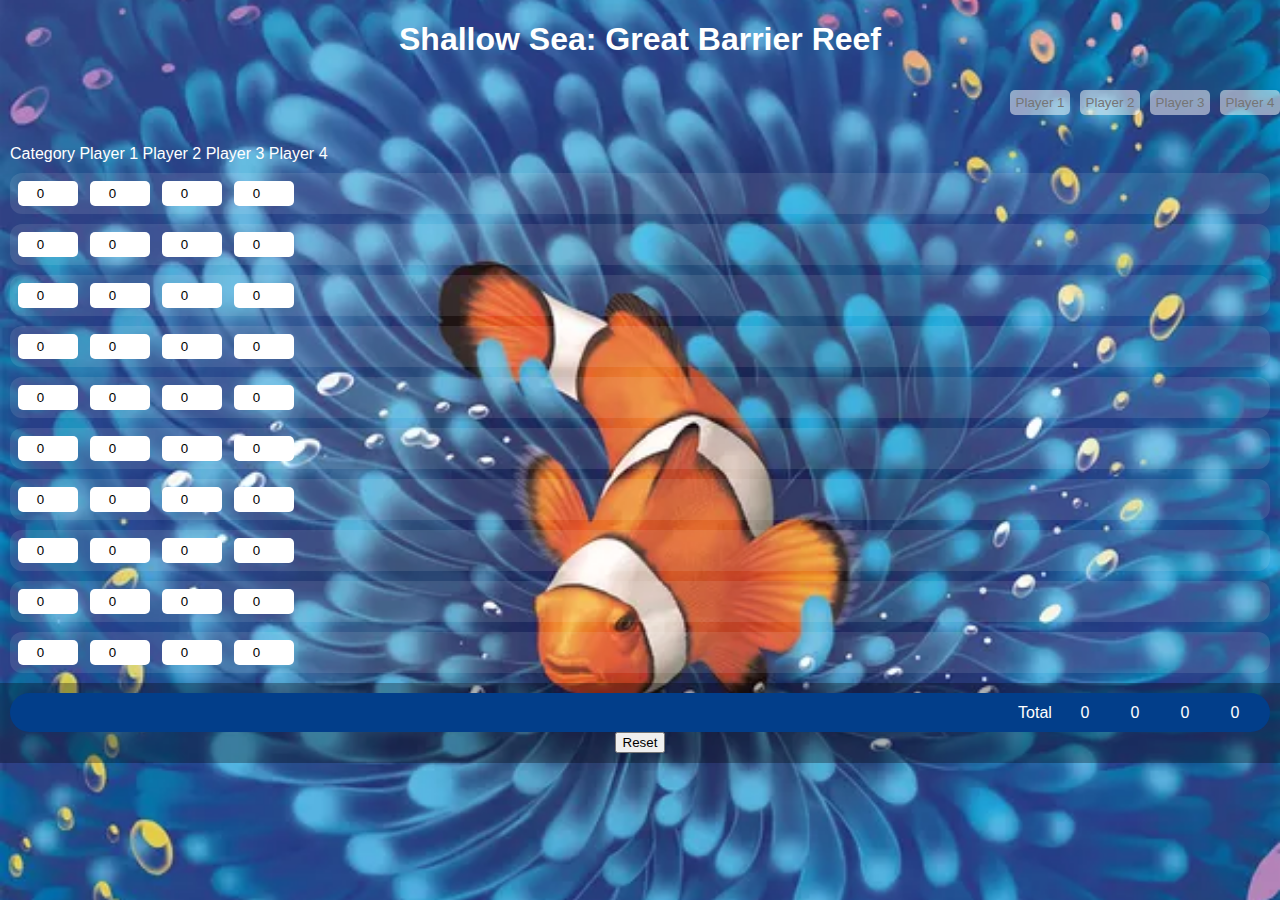
<file: index.html>
<!DOCTYPE html>
<html lang="en">
<head>
  <meta charset="UTF-8" />
  <meta name="viewport" content="width=device-width, initial-scale=1.0" />
  <link rel="manifest" href="manifest.json" />
  <link rel="stylesheet" href="styles.css" />
  <title>Shallow Sea: Great Barrier Reef Scorepad</title>
</head>
<body>
  <div class="app-container">
    <header>
      <h1>Shallow Sea: Great Barrier Reef</h1>
    </header>

    <!-- Player names above the table -->
    <div class="player-names">
      <input type="text" id="player1" placeholder="Player 1" />
      <input type="text" id="player2" placeholder="Player 2" />
      <input type="text" id="player3" placeholder="Player 3" />
      <input type="text" id="player4" placeholder="Player 4" />
    </div>

    <!-- Scoreboard table -->
    <main id="scoreboard">
      <div class="table-header">
        <span>Category</span>
        <span id="player1-name">Player 1</span>
        <span id="player2-name">Player 2</span>
        <span id="player3-name">Player 3</span>
        <span id="player4-name">Player 4</span>
      </div>
    </main>

    <footer>
      <div class="totals-bar">
        <span>Total</span>
        <span id="total1">0</span>
        <span id="total2">0</span>
        <span id="total3">0</span>
        <span id="total4">0</span>
      </div>
      <button id="reset">Reset</button>
    </footer>
  </div>

  <script>
    const categories = [
      { name: "Turtle Island", icon: "turtle.png", color: "green" },
      { name: "Orange Ecosystem", icon: "orange.png", color: "orange" },
      { name: "Blue Ecosystem", icon: "blue.png", color: "blue" },
      { name: "First Row", icon: "ocean.png", color: "teal" },
      { name: "Second Row", icon: "ocean.png", color: "teal" },
      { name: "Third Row", icon: "ocean.png", color: "teal" },
      { name: "Fourth Row", icon: "ocean.png", color: "teal" },
      { name: "Fifth Row", icon: "ocean.png", color: "teal" },
      { name: "Differing Completed Sealife", icon: "sealife.png", color: "purple" },
      { name: "Incomplete Fish", icon: "incomplete.png", color: "gray" }
    ];

    const board = document.getElementById("scoreboard");

    // Create player names array dynamically
    const playerNames = [];
    for (let i = 1; i <= 4; i++) {
      const playerNameInput = document.getElementById(`player${i}`);
      playerNames.push(playerNameInput);
    }

    // Create a header row with player names
    categories.forEach(cat => {
      const card = document.createElement("div");
      card.className = `card ${cat.color}`;

      // Category name
      const label = document.createElement("span");
      label.textContent = cat.name;

      // Create input fields for players
      for (let i = 1; i <= 4; i++) {
        const input = document.createElement("input");
        input.type = "number";
        input.value = 0;
        input.addEventListener("input", updateTotals);
        card.appendChild(input);
      }

      // Append the card to the scoreboard
      board.appendChild(card);
    });

    // Function to update totals when input changes
    function updateTotals() {
      for (let p = 0; p < 4; p++) {
        let total = 0;
        document.querySelectorAll(".card").forEach(card => {
          const val = parseInt(card.children[p + 1].value || 0); // Skipping category name at index 0
          total += val;
        });
        document.getElementById(`total${p + 1}`).textContent = total;
      }
    }

    // Reset button functionality
    document.getElementById("reset").addEventListener("click", () => {
      document.querySelectorAll("input").forEach(input => input.value = 0);
      updateTotals();
    });
  </script>
</body>
</html>
</file>
<file: styles.css>
body {
  margin: 0;
  font-family: 'Arial', sans-serif;
  background: url('images/background.png') center/cover no-repeat fixed, linear-gradient(to bottom, #0077b6, #90e0ef);
  color: #fff;
}

header {
  text-align: center;
  padding: 0px;
}

.app-container {
  display: flex;
  flex-direction: column;
  min-height: 100vh;
}

#scoreboard {
  display: flex;
  flex-direction: column;
  gap: 10px;
  padding: 10px;
}

/* Card container with icon, label, and inputs */
.card {
  display: flex;
  align-items: center;
  gap: 12px; /* space between icon, label, inputs */
  border-radius: 12px;
  padding: 8px;
  background: rgba(255, 255, 255, 0.1);
}

.card img {
  height: 32px;
  width: 32px;
  flex-shrink: 0; /* don't shrink icon */
}

/* Category label with fixed width and background */
.category-label {
  flex-shrink: 0;
  width: 180px; /* fixed width for consistent sizing */
  padding: 6px 12px;
  border-radius: 8px;
  background-color: rgba(0, 0, 0, 0.6);
  color: #fff;
  text-shadow: 0 0 4px rgba(0, 0, 0, 0.7);
  user-select: none;
  display: inline-block;
}

/* Player score inputs container pushed to right */
.card .players {
  display: flex;
  gap: 10px;
  margin-left: auto; /* push inputs all the way right */
}

/* Player score input boxes */
.card input {
  width: 50px;
  text-align: center;
  border-radius: 5px;
  border: none;
  padding: 5px;
}

footer {
  padding: 10px;
  background: rgba(0, 0, 0, 0.3);
  text-align: center;
}

/* Totals bar styling */
.totals-bar {
  display: flex;
  justify-content: flex-end; /* push total values right */
  align-items: center;
  padding: 10px;
  border-radius: 20px;
  background: #023e8a;
}

/* Total label pushed left */
.totals-bar .label {
  margin-right: auto;
  font-weight: bold;
}

/* Total value spans */
.totals-bar span:not(.label) {
  display: inline-block;
  width: 50px;      /* same width as score inputs */
  text-align: center;
  margin-left: 10px;
  font-size: 16px;
  line-height: 1.2;
  padding: 0;
  margin: 0;
}

/* Player names input container */
.player-names {
  display: flex;
  gap: 10px;
  justify-content: flex-end;
  margin-bottom: 10px;
  padding: 10px;
  transform: translateX(10px); /* shift slightly to align */
}

/* Player name input boxes */
.player-names input {
  width: 50px;
  text-align: center;
  padding: 5px;
  border-radius: 5px;
  border: none;
  background-color: rgba(255, 255, 255, 0.5);
}
</file>
